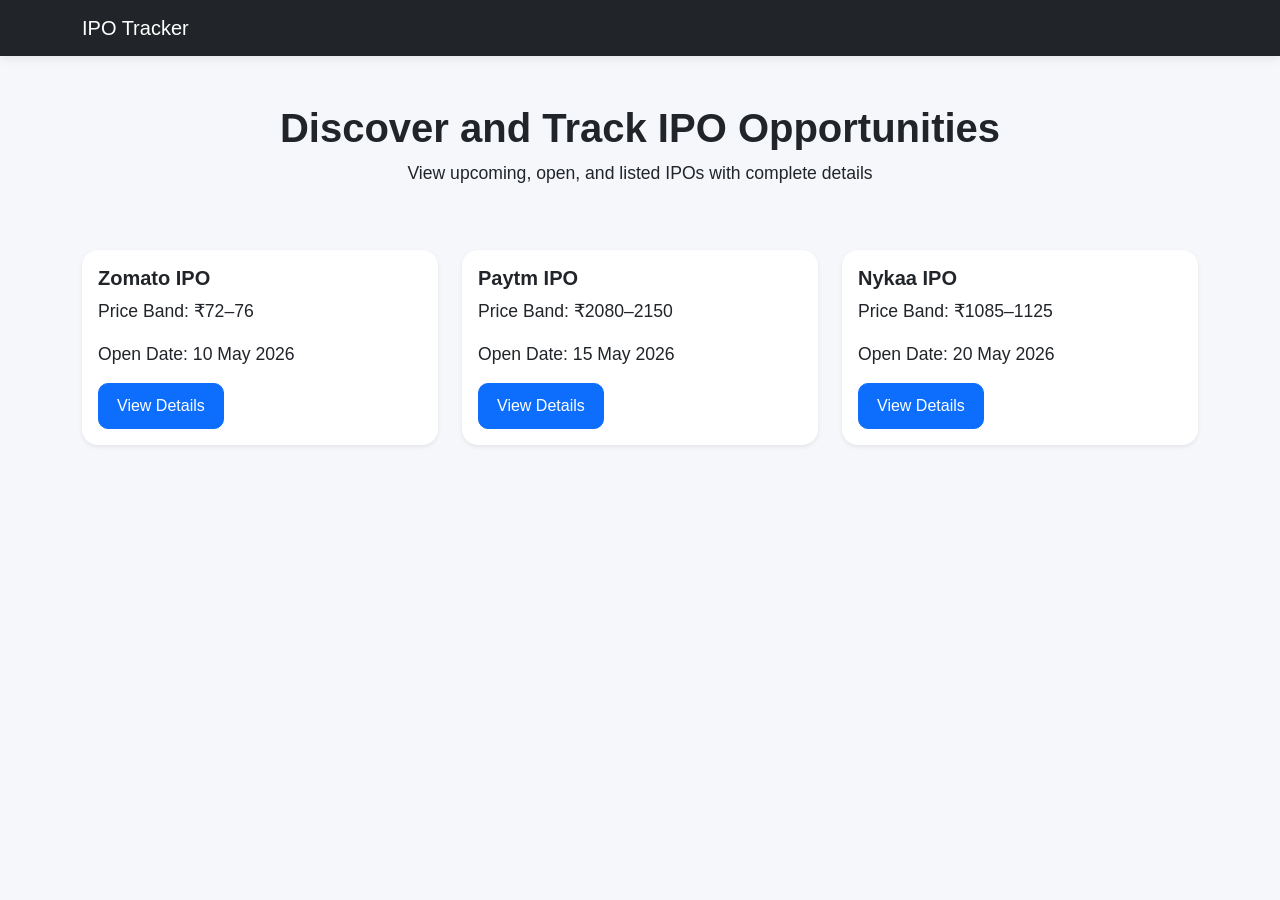
<file: index.html>
<!DOCTYPE html>
<html lang="en">
<head>
    <meta charset="UTF-8">
    <meta name="viewport" content="width=device-width, initial-scale=1.0">
    <title>IPO Web App</title>

    <!-- Bootstrap 5 CDN -->
    <link href="https://cdn.jsdelivr.net/npm/bootstrap@5.3.3/dist/css/bootstrap.min.css" rel="stylesheet">

    <!-- Custom CSS -->
    <link rel="stylesheet" href="style.css">
</head>
<body>

    <!-- Navbar -->
    <nav class="navbar navbar-expand-lg navbar-dark bg-dark">
        <div class="container">
            <a class="navbar-brand" href="#">IPO Tracker</a>
        </div>
    </nav>

    <!-- Hero Section -->
    <section class="py-5 text-center">
        <div class="container">
            <h1>Discover and Track IPO Opportunities</h1>
            <p class="text-Secondary">
                View upcoming, open, and listed IPOs with complete details
            </p>
        </div>
    </section>

    <!-- IPO Cards -->
    <section class="pb-5">
        <div class="container">
            <div class="row g-4">

                <div class="col-md-4">
                    <div class="card shadow-sm">
                        <div class="card-body">
                            <h5>Zomato IPO</h5>
                            <p>Price Band: ₹72–76</p>
                            <p>Open Date: 10 May 2026</p>
                            <a href="details.html" class="btn btn-primary">
                                View Details
                            </a>
                        </div>
                    </div>
                </div>

                <div class="col-md-4">
                    <div class="card shadow-sm">
                        <div class="card-body">
                            <h5>Paytm IPO</h5>
                            <p>Price Band: ₹2080–2150</p>
                            <p>Open Date: 15 May 2026</p>
                            <a href="details.html" class="btn btn-primary">
                                View Details
                            </a>
                        </div>
                    </div>
                </div>

                <div class="col-md-4">
                    <div class="card shadow-sm">
                        <div class="card-body">
                            <h5>Nykaa IPO</h5>
                            <p>Price Band: ₹1085–1125</p>
                            <p>Open Date: 20 May 2026</p>
                            <a href="details.html" class="btn btn-primary">
                                View Details
                            </a>
                        </div>
                    </div>
                </div>

            </div>
        </div>
    </section>

</body>
</html>
</file>
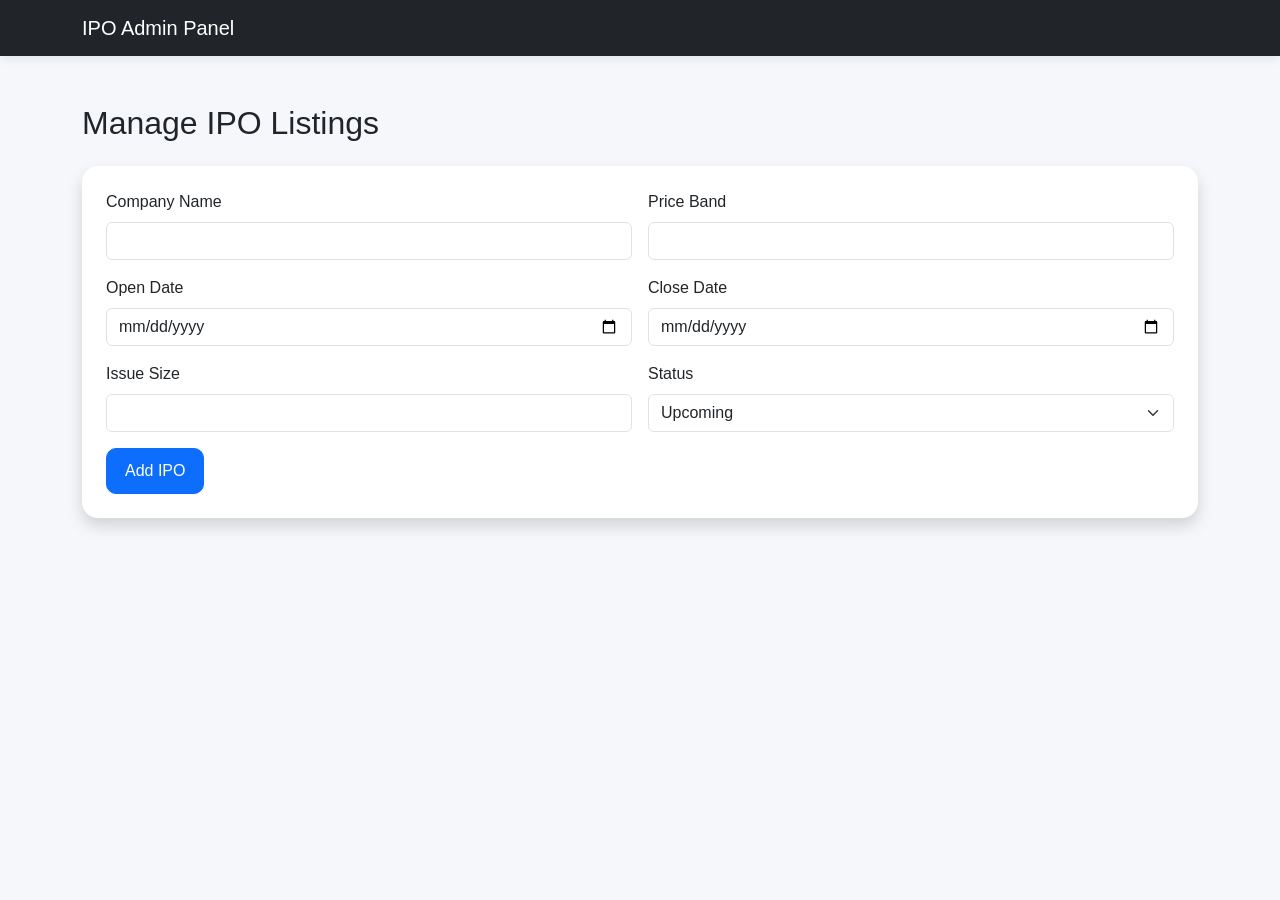
<file: admin.html>
<!DOCTYPE html>
<html lang="en">
<head>
    <meta charset="UTF-8">
    <meta name="viewport" content="width=device-width, initial-scale=1.0">
    <title>Admin Dashboard</title>

    <link href="https://cdn.jsdelivr.net/npm/bootstrap@5.3.3/dist/css/bootstrap.min.css" rel="stylesheet">
    <link rel="stylesheet" href="style.css">
</head>
<body>

    <!-- Navbar -->
    <nav class="navbar navbar-dark bg-dark">
        <div class="container">
            <a class="navbar-brand" href="index.html">IPO Admin Panel</a>
        </div>
    </nav>

    <!-- Dashboard -->
    <section class="py-5">
        <div class="container">

            <h2 class="mb-4">Manage IPO Listings</h2>

            <div class="card shadow p-4">

                <form>
                    <div class="row g-3">

                        <div class="col-md-6">
                            <label class="form-label">Company Name</label>
                            <input type="text" class="form-control">
                        </div>

                        <div class="col-md-6">
                            <label class="form-label">Price Band</label>
                            <input type="text" class="form-control">
                        </div>

                        <div class="col-md-6">
                            <label class="form-label">Open Date</label>
                            <input type="date" class="form-control">
                        </div>

                        <div class="col-md-6">
                            <label class="form-label">Close Date</label>
                            <input type="date" class="form-control">
                        </div>

                        <div class="col-md-6">
                            <label class="form-label">Issue Size</label>
                            <input type="text" class="form-control">
                        </div>

                        <div class="col-md-6">
                            <label class="form-label">Status</label>
                            <select class="form-select">
                                <option>Upcoming</option>
                                <option>Open</option>
                                <option>Closed</option>
                                <option>Listed</option>
                            </select>
                        </div>

                        <div class="col-12">
                            <button class="btn btn-primary">
                                Add IPO
                            </button>
                        </div>

                    </div>
                </form>

            </div>

        </div>
    </section>

</body>
</html>
</file>
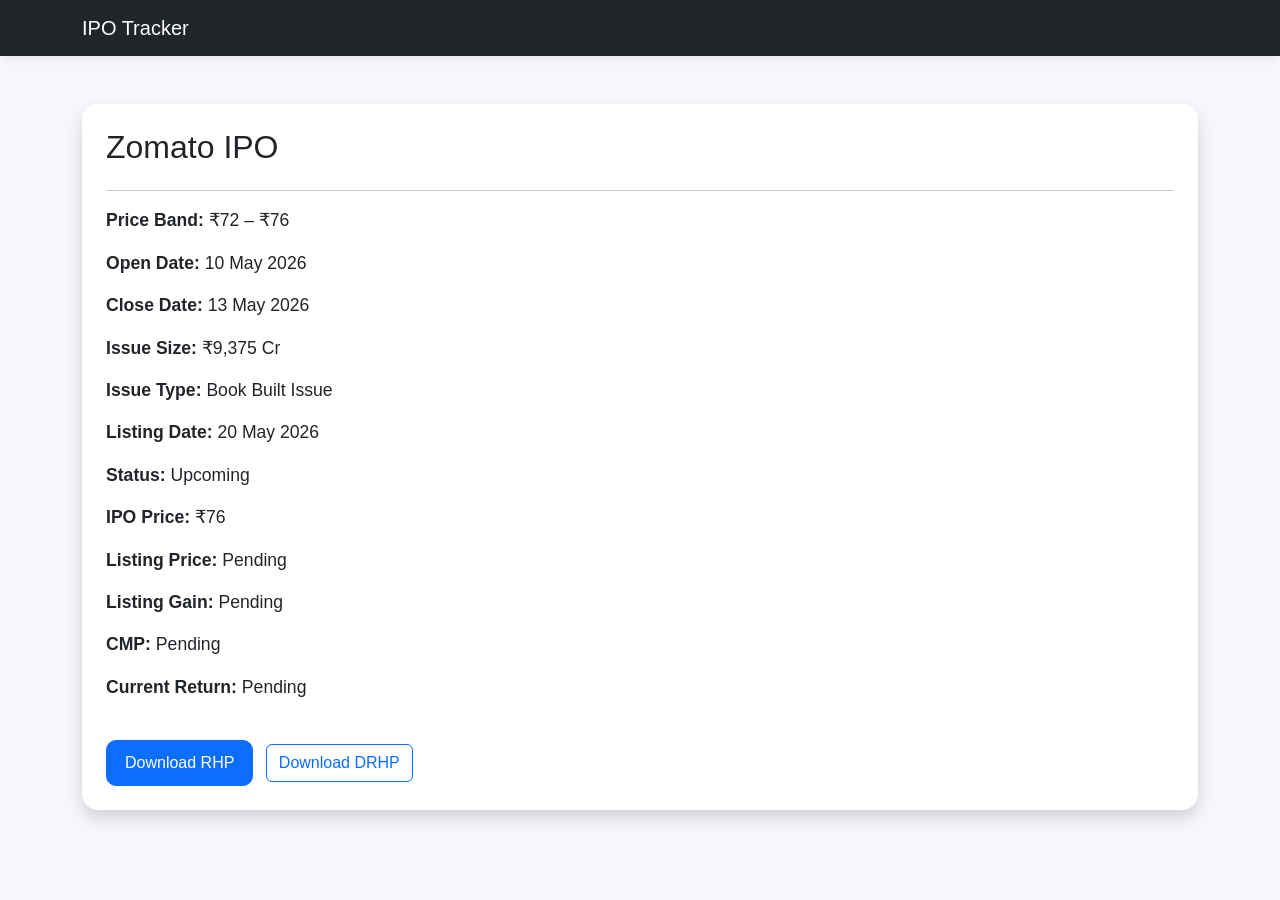
<file: details.html>
<!DOCTYPE html>
<html lang="en">
<head>
    <meta charset="UTF-8">
    <meta name="viewport" content="width=device-width, initial-scale=1.0">
    <title>IPO Details</title>

    <link href="https://cdn.jsdelivr.net/npm/bootstrap@5.3.3/dist/css/bootstrap.min.css" rel="stylesheet">
    <link rel="stylesheet" href="style.css">
</head>
<body>

    <!-- Navbar -->
    <nav class="navbar navbar-dark bg-dark">
        <div class="container">
            <a class="navbar-brand" href="index.html">IPO Tracker</a>
        </div>
    </nav>

    <!-- IPO Details -->
    <section class="py-5">
        <div class="container">

            <div class="card shadow p-4">
                <h2>Zomato IPO</h2>
                <hr>

                <p><strong>Price Band:</strong> ₹72 – ₹76</p>
                <p><strong>Open Date:</strong> 10 May 2026</p>
                <p><strong>Close Date:</strong> 13 May 2026</p>
                <p><strong>Issue Size:</strong> ₹9,375 Cr</p>
                <p><strong>Issue Type:</strong> Book Built Issue</p>
                <p><strong>Listing Date:</strong> 20 May 2026</p>
                <p><strong>Status:</strong> Upcoming</p>
                <p><strong>IPO Price:</strong> ₹76</p>
                <p><strong>Listing Price:</strong> Pending</p>
                <p><strong>Listing Gain:</strong> Pending</p>
                <p><strong>CMP:</strong> Pending</p>
                <p><strong>Current Return:</strong> Pending</p>

                <div class="mt-4">
                    <a href="#" class="btn btn-primary me-2">Download RHP</a>
                    <a href="#" class="btn btn-outline-primary">Download DRHP</a>
                </div>
            </div>

        </div>
    </section>

</body>
</html>
</file>
<file: style.css>
body {
    background-color: #f5f7fb;
    font-family: Arial, sans-serif;
}

/* Navbar */
.navbar {
    box-shadow: 0 2px 10px rgba(0,0,0,0.08);
}

/* Hero Section */
section h1 {
    font-weight: 700;
    font-size: 2.5rem;
}

section p {
    font-size: 1.1rem;
}

/* Cards */
.card {
    border: none;
    border-radius: 16px;
    transition: 0.3s ease;
    background: white;
}

.card:hover {
    transform: translateY(-6px);
}

.card-body h5 {
    font-weight: 600;
}

.btn-primary {
    border-radius: 10px;
    padding: 10px 18px;
}
</file>
